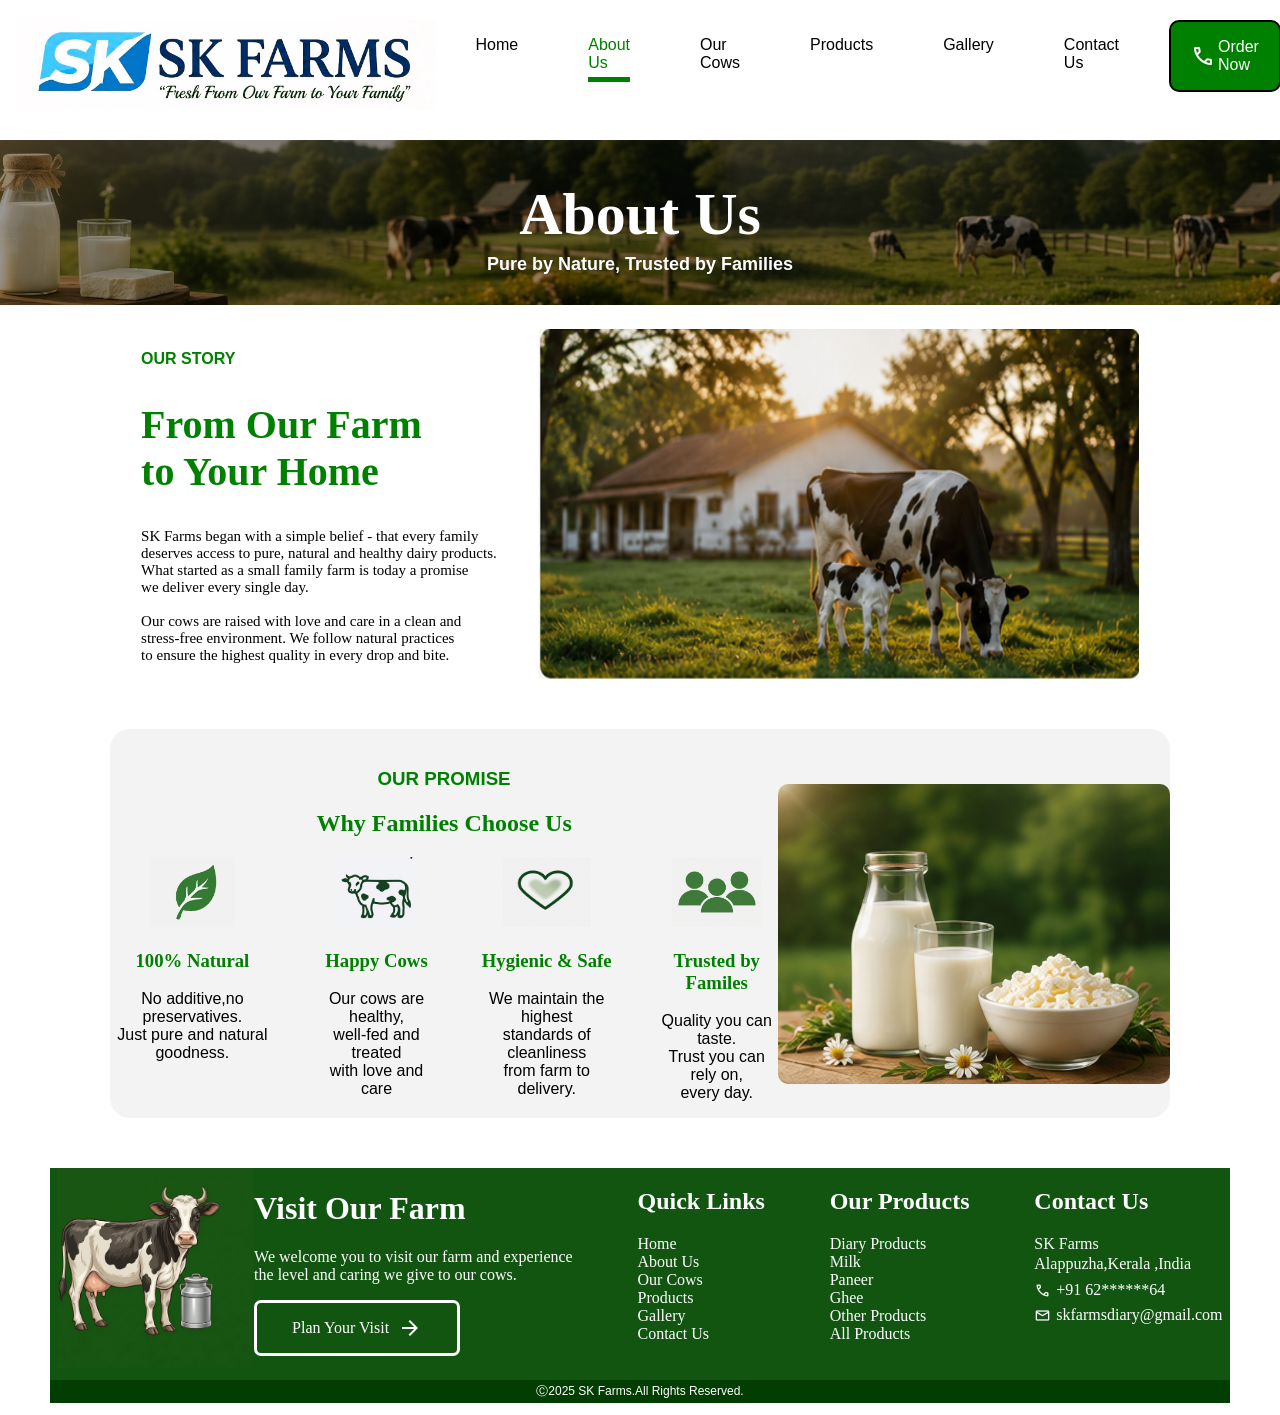
<file: about.html>
<!DOCTYPE html>
<html lang="en">
<head>
    <meta charset="UTF-8">
    <meta name="viewport" content="width=device-width, initial-scale=1.0">
    <title>SK FARMS</title>
    <link rel="stylesheet" href="skfarms.css">
    <link rel="stylesheet" href="https://fonts.googleapis.com/css2?family=Material+Symbols+Outlined" />
</head>
<body>
    <header>
        <div class="main-header">
            
            <img src="./images/logoheading.jpeg" alt="" height="90px">
                

            <div class="inner-navs" id="nav-links">

                <nav>
                    <ul class="nav-div">
                        <li><a href="./index.html" class="nav-a">Home</a> </li>
                        <li style="width: fit-content; border-bottom: 5px solid green; padding-bottom: 5px; color: green;">About Us</li>
                        <li><a href="./cows.html" class="nav-a"> Our Cows</a></li>
                        <li><a href="./products.html" class="nav-a">Products</a> </li>
                        <li><a href="./gallery.html" class="nav-a"> Gallery</a></li>
                        <li><a href="./contact.html" class="nav-a">Contact Us</a> </li>
                    </ul>
                </nav>
                

                <div>
                    <a class="contact-butn" href="./contact.html"> <span class="material-symbols-outlined">call</span> <p>Order Now</p></a>
                </div>

            </div>

            <button class="menu-btn" onclick="toggleMenu()">☰</button>
        </div>
    </header>

    <section>
        <div class="prod-back-img">       
                <h1 style="text-align: center; color: white; font-size: 60px;padding-top: 40px;margin-bottom :5px;">About Us</h1>
                <h4 style="text-align: center; color: white; font-size: 18px; padding-bottom: 30px; margin-top: 5px; font-family: Arial, Helvetica, sans-serif;">Pure by Nature, Trusted by Families</h4>
        </div>
    </section>



    <section>
        <div class="story-div">
            <div class="inner-story">
                <h4 style="color: green;font-family: Arial, Helvetica, sans-serif;">OUR STORY</h4>
                <h1 style="color: green; font-size: 40px;">From Our Farm <br> to Your Home</h1>
                <p style="font-size: 15px;">SK Farms began with a simple belief - that every family <br>
                    deserves access to pure, natural and healthy dairy products. <br>
                    What started as a small family farm is today a promise <br>
                    we deliver every single day. <br><br>
                    Our cows are raised with love and care in a clean and <br>
                    stress-free environment. We follow natural practices <br>
                    to ensure the highest quality in every drop and bite.
                </p>
            </div>

            <img src="./images/cow-aboutpage.png" width="600px" alt="">
        </div>
    </section>

    <section>
        <div class="promise-div">
            <div>
                <div style="text-align: center;">
                    <h3 style="color: green;font-family: Arial, Helvetica, sans-serif;">OUR PROMISE</h3>
                    <h1 style="color: green;">Why Families Choose Us</h1>
                </div>

                <div class="why-choose-div">
                    <div class="item-promise">
                        <img src="./images/icona.png" height="70px" alt="">
                        <h3 class="h-css">100% Natural</h3>
                        <p class="p-css">No additive,no preservatives. <br> Just pure and natural <br> goodness.</p>
                    </div>

                    <div class="item-promise">
                        <img src="./images/cowicon-prod.png" alt="" height="70px">
                        <h3 class="h-css">Happy Cows</h3>
                        <p class="p-css">Our cows are healthy, <br> well-fed and treated <br> with love and care</p>
                    </div>

                    <div class="item-promise">
                        <img src="./images/heart.png" alt="" height="70px">
                        <h3 class="h-css">Hygienic & Safe</h3>
                        <p class="p-css">We maintain the highest <br> standards of cleanliness <br> from farm to delivery.</p>
                    </div>

                    <div class="item-promise">
                        <img src="./images/iconc.png" alt="" height="70px">
                        <h3 class="h-css">Trusted by Familes</h3>
                        <p class="p-css">Quality you can taste. <br> Trust you can rely on, <br> every day.</p>
                    </div>
                </div>
            </div>

            <img class="milkimg-div" src="./images/about-last.png" height="300px" alt="" style="border-radius: 10px;">
        </div>
    </section>


    <footer style="margin-top: 30px;">
        <div class="footer-flex">
        
            <div class="first-foot">
                <img class="footer-img" src="./images/footercow.png" height="200px" alt="">

                <div>
                    <h1 style="color: white;">Visit Our Farm</h1>
                    <p style="color: white;">We welcome you to visit our farm and experience <br> the level and caring we give to our cows.</p>
                    <a href="./contact.html" style="justify-content: center; color: white; text-decoration: none; display: flex;align-items: center; gap: 9px; border: 3px solid white; width: 200px; border-radius: 7px;">
                        <p>Plan Your Visit </p> <span class="material-symbols-outlined">arrow_forward</span> 
                    </a>
                </div>
            </div>

            <!-- second coloumn -->

            <div style="color: white;">
                <h2>Quick Links</h2>
                <a href="./index.html" class="footer-links">Home</a> <br>
                <a href="./about.html" class="footer-links">About Us</a> <br>
                <a href="./cows.html" class="footer-links">Our Cows</a> <br>
                <a href="./products.html" class="footer-links">Products</a> <br>
                <a href="./gallery.html" class="footer-links">Gallery</a> <br>
                <a href="./contact.html" class="footer-links">Contact Us</a> <br>
            </div>

            <!-- third coloumn -->

            <div style="color: white;">
                <h2>Our Products</h2>
                <a href="" class="footer-links">Diary Products</a> <br>
                <a href="" class="footer-links">Milk</a> <br>
                <a href="" class="footer-links">Paneer</a> <br>
                <a href="" class="footer-links">Ghee</a> <br>
                <a href="" class="footer-links">Other Products</a> <br>
                <a href="" class="footer-links">All Products</a>
            </div>


            <!-- fourth coloumn -->

            <div style="color: white;">
                <h2>Contact Us</h2>
                <p style="margin: 2px 0;">SK Farms </p>
                <p style="margin: 2px 0;"> Alappuzha,Kerala ,India </p>
                <div style="display: flex;gap: 5px; align-items: center;margin-top: -10px;"> <span class="material-symbols-outlined" style="font-size: 17px;">call</span> <p>+91 62******64</p></div>
                <div style="display: flex; gap: 5px; align-items: center;margin-top: -25px;"> <span class="material-symbols-outlined" style="font-size: 17px;">mail</span> <p>skfarmsdiary@gmail.com</p></div>
            </div>

        </div>

        <div style="text-align: center;background-color: rgb(2, 62, 2);">
            <p style="color: white;font-family: Arial, Helvetica, sans-serif;font-size: 12px;padding-top: 3px;padding-bottom: 3px;">Ⓒ2025 SK Farms.All Rights Reserved.</p>
        </div>
    </footer>
    

    <script>
        const toggleMenu = () => {
            let nav  = document.getElementById('nav-links');
            nav.classList.toggle('active');
        } 
    </script>

</body>
</html>
</file>
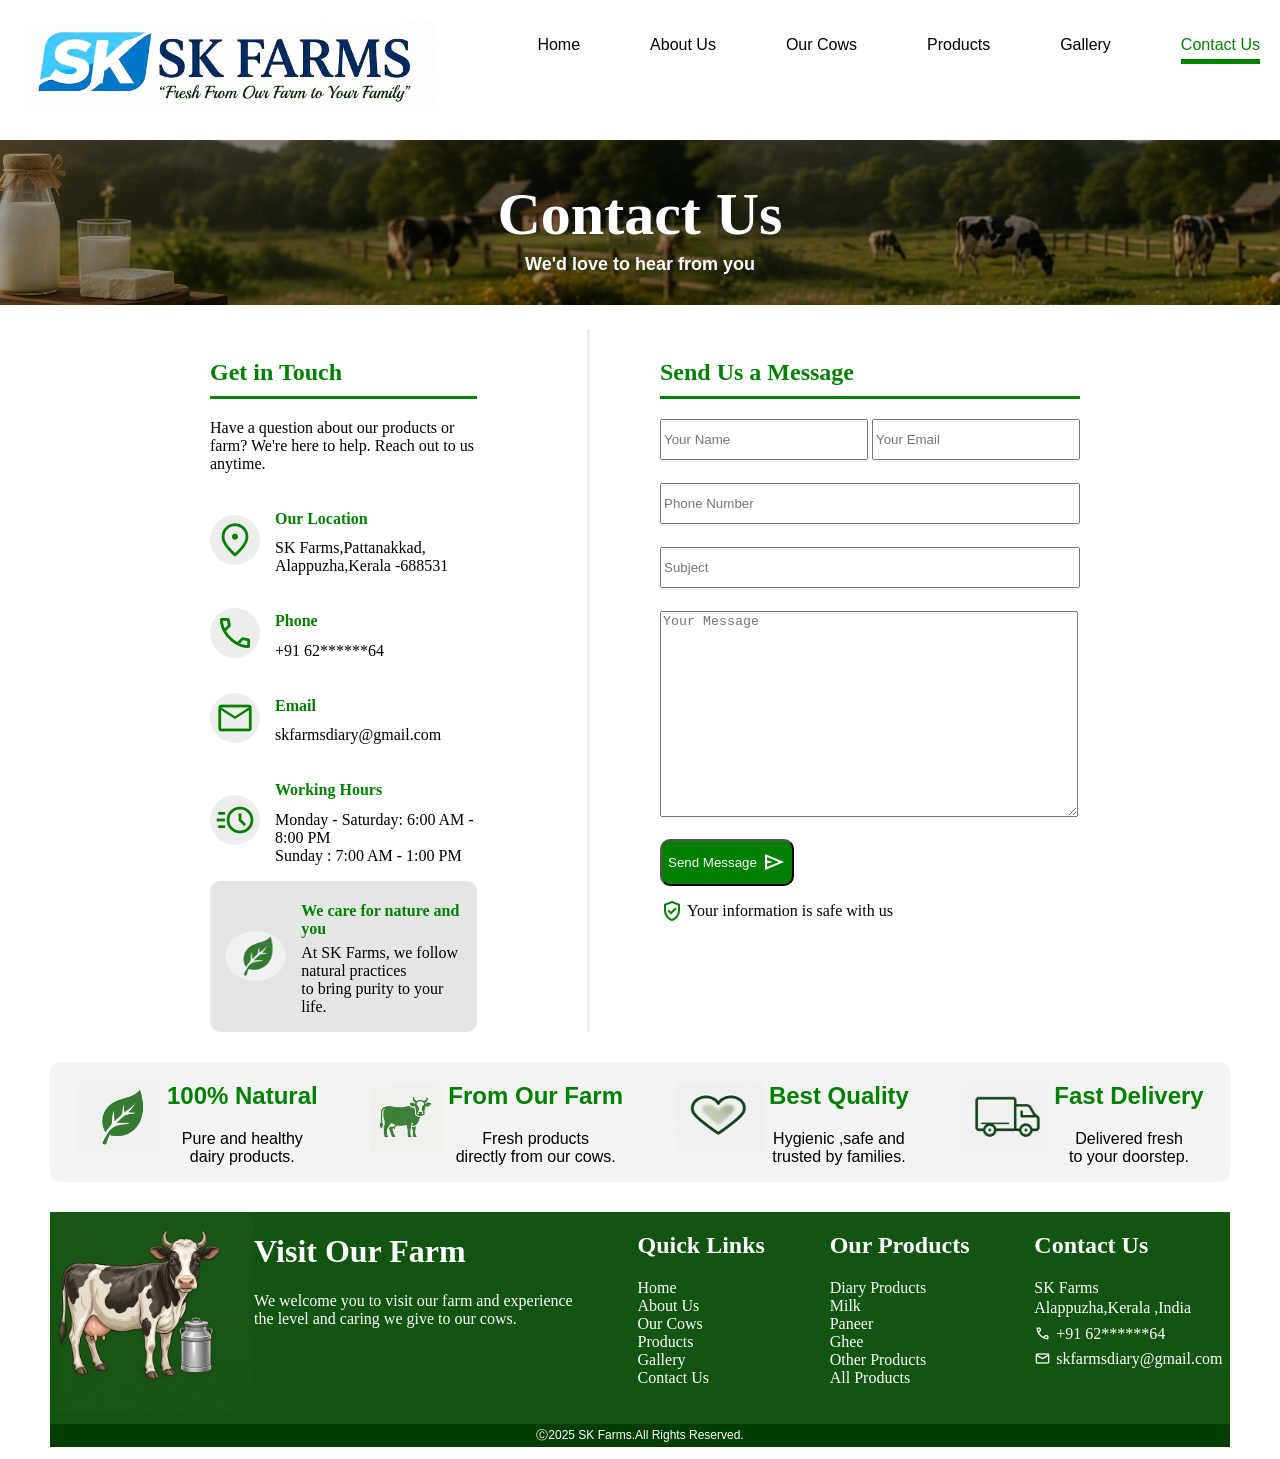
<file: contact.html>
<!DOCTYPE html>
<html lang="en">
<head>
    <meta charset="UTF-8">
    <meta name="viewport" content="width=device-width, initial-scale=1.0">
    <title>SK FARMS</title>
    <link rel="stylesheet" href="skfarms.css">
    <link rel="stylesheet" href="https://fonts.googleapis.com/css2?family=Material+Symbols+Outlined" />
</head>
<body>
    <div class="main-header">
            
            <img src="./images/logoheading.jpeg" alt="" height="90px">
                

            <div class="inner-navs" id="nav-links">

                <nav>
                    <ul class="nav-div">
                        <li><a href="./index.html" class="nav-a">Home</a></li>
                        <li><a href="./about.html" class="nav-a">About Us</a> </li>
                        <li><a href="./cows.html" class="nav-a"> Our Cows</a></li>
                        <li><a href="./products.html" class="nav-a">Products</a> </li>
                        <li><a href="./gallery.html" class="nav-a">Gallery</a></li>
                        <li style="width: fit-content; border-bottom: 5px solid green; padding-bottom: 5px; color: green;">Contact Us</li>
                    </ul>
                </nav>
                

                <!-- <div>
                    <a class="contact-butn" href="./contact.html"> <span class="material-symbols-outlined">call</span> <p>Order Now</p></a>
                </div> -->

            </div>

            <button class="menu-btn" onclick="toggleMenu()">☰</button>
        </div>
    </header>

    <section>
        <div class="prod-back-img">       
                <h1 style="text-align: center; color: white; font-size: 60px;padding-top: 40px;margin-bottom :5px;">Contact Us</h1>
                <h4 style="text-align: center; color: white; font-size: 18px; padding-bottom: 30px; margin-top: 5px; font-family: Arial, Helvetica, sans-serif;">We'd love to hear from you</h4>
        </div>
    </section>


    <section>
        <div class="contact-first">
            <div class="inner-contact">
                <h1 style="color: green;border-bottom: 3px solid green;padding: 10px 0;">Get in Touch</h1>
                <p>Have a question about our products or farm?  We're here to help. Reach out to us anytime.</p>
                <div class="info-contacts">
                    <span class="material-symbols-outlined" style="font-size: 40px;color: green;background-color: rgb(239, 236, 236);border-radius: 100%;padding: 5px;">location_on</span>
                    <div>
                        <h4 style="color: green;">Our Location</h4>
                        <p style="margin-top: -10px;">SK Farms,Pattanakkad,<br> Alappuzha,Kerala -688531</p>
                    </div>
                </div>

                <div class="info-contacts">
                    <span class="material-symbols-outlined" style="font-size: 40px;color: green;background-color: rgb(239, 236, 236);border-radius: 100%;padding: 5px;">call</span>
                    <div>
                        <h4 style="color: green;">Phone</h4>
                        <p style="margin-top: -10px;">+91 62******64</p>
                    </div>
                </div>

                <div class="info-contacts">
                    <span class="material-symbols-outlined" style="font-size: 40px;color: green;background-color: rgb(239, 236, 236);border-radius: 100%;padding: 5px;">Mail</span>
                    <div>
                        <h4 style="color: green;">Email</h4>
                        <p style="margin-top: -10px;">skfarmsdiary@gmail.com</p>
                    </div>
                </div>

                <div class="info-contacts">
                    <span class="material-symbols-outlined" style="font-size: 40px;color: green;background-color: rgb(239, 236, 236);border-radius: 100%;padding: 5px;">acute</span>
                    <div>
                        <h4 style="color: green;">Working Hours</h4>
                        <p style="margin-top: -10px;">Monday - Saturday: 6:00 AM - 8:00 PM <br> Sunday : 7:00 AM - 1:00 PM</p>
                    </div>
                </div>

                <div class="info-contacts care-div">
                    <img src="./images/icona.png" height="50px" alt="" style="border-radius: 100%;">
                    <div>
                        <h4 style="color: green;">We care for nature and you</h4>
                        <p style="margin-top: -15px;">At SK Farms, we follow natural practices <br> to bring purity to your life. </p>
                    </div>
                </div>
            </div>

            <div class="send-msg-div">
                <h1 style="color: green;border-bottom: 3px solid green;padding: 10px 0;">Send Us a Message</h1>
                <div>
                    <div class="form-media">
                        <input type="text" placeholder="Your Name" class="contact-form-1">
                        <input type="email" placeholder="Your Email" class="contact-form-1"> 
                    </div> 
                    <br>            
                    <input type="text" placeholder="Phone Number" class="contact-form-2"> <br> <br>
                    <input type="text" placeholder="Subject" class="contact-form-2"> <br> <br>
                    <textarea name="" id="" placeholder="Your Message" class="contact-form-3"></textarea> <br> <br>
                    <button style="display: flex;align-items: center;gap: 5px;background-color: green;color: white;border-radius: 10px;"><p>Send Message</p> <span class="material-symbols-outlined">send</span></button>
                </div>
                <div style="display: flex; align-items: center;gap: 3px;"> <span class="material-symbols-outlined" style="color: green;">verified_user</span> <p>Your information is safe with us</p></div>
            </div>
        </div>
    </section>

    <section>
        <div class="prod-last-sec-div">
            <div class="prod-inner-last-sec-div">
                <img src="./images/icona.png" height="70px" style="margin-top: 20px;" alt="">
                <div class="cont-qual-div">
                    <h2 style="color: green;font-family: Arial, Helvetica, sans-serif;">100% Natural</h2>
                    <p style="font-family: Arial, Helvetica, sans-serif;">Pure and healthy <br> dairy products.</p>
                </div>
            </div>

            <div class="prod-inner-last-sec-div">
                <img src="./images/cowicon.png" height="70px" style="margin-top: 20px;" alt="">
                <div>
                    <h2 style="color: green;font-family: Arial, Helvetica, sans-serif;">From Our Farm</h2>
                    <p style="font-family: Arial, Helvetica, sans-serif;">Fresh products   <br> directly from our cows. </p>
                </div>
            </div>

            <div class="prod-inner-last-sec-div">
                <img src="./images/heart.png" height="70px" style="margin-top: 20px;" alt="">
                <div>
                    <h2 style="color: green;font-family: Arial, Helvetica, sans-serif;">Best Quality</h2>
                    <p style="font-family: Arial, Helvetica, sans-serif;">Hygienic ,safe and <br> trusted by families.</p>
                </div>
            </div>

            <div class="prod-inner-last-sec-div">
                <img src="./images/fastdelivery.png" height="70px" style="margin-top: 20px;" alt="">
                <div>
                    <h2 style="color: green;font-family: Arial, Helvetica, sans-serif;">Fast Delivery</h2>
                    <p style="font-family: Arial, Helvetica, sans-serif;">Delivered fresh <br> to your doorstep. </p>
                </div>
            </div>
        </div>
    </section>


    <footer style="margin-top: 30px;">
        <div class="footer-flex">
        
            <div class="first-foot">
                <img class="footer-img" src="./images/footercow.png" height="200px" alt="">

                <div>
                    <h1 style="color: white;">Visit Our Farm</h1>
                    <p style="color: white;">We welcome you to visit our farm and experience <br> the level and caring we give to our cows.</p>
                </div>
            </div>

            <!-- second coloumn -->

            <div style="color: white;">
                <h2>Quick Links</h2>
                <a href="./index.html" class="footer-links">Home</a> <br>
                <a href="./about.html" class="footer-links">About Us</a> <br>
                <a href="./cows.html" class="footer-links">Our Cows</a> <br>
                <a href="./products.html" class="footer-links">Products</a> <br>
                <a href="./gallery.html" class="footer-links">Gallery</a> <br>
                <a href="./contact.html" class="footer-links">Contact Us</a> <br>
            </div>

            <!-- third coloumn -->

            <div style="color: white;">
                <h2>Our Products</h2>
                <a href="" class="footer-links">Diary Products</a> <br>
                <a href="" class="footer-links">Milk</a> <br>
                <a href="" class="footer-links">Paneer</a> <br>
                <a href="" class="footer-links">Ghee</a> <br>
                <a href="" class="footer-links">Other Products</a> <br>
                <a href="" class="footer-links">All Products</a>
            </div>


            <!-- fourth coloumn -->

            <div style="color: white;">
                <h2>Contact Us</h2>
                <p style="margin: 2px 0;">SK Farms </p>
                <p style="margin: 2px 0;"> Alappuzha,Kerala ,India </p>
                <div style="display: flex;gap: 5px; align-items: center;margin-top: -10px;"> <span class="material-symbols-outlined" style="font-size: 17px;">call</span> <p>+91 62******64</p></div>
                <div style="display: flex; gap: 5px; align-items: center;margin-top: -25px;"> <span class="material-symbols-outlined" style="font-size: 17px;">mail</span> <p>skfarmsdiary@gmail.com</p></div>
            </div>

        </div>

        <div style="text-align: center;background-color: rgb(2, 62, 2);">
            <p style="color: white;font-family: Arial, Helvetica, sans-serif;font-size: 12px;padding-top: 3px;padding-bottom: 3px;">Ⓒ2025 SK Farms.All Rights Reserved.</p>
        </div>
    </footer>


    <script>
        const toggleMenu = () => {
            let nav  = document.getElementById('nav-links');
            nav.classList.toggle('active');
        } 
    </script>

</body>
</html>
</file>
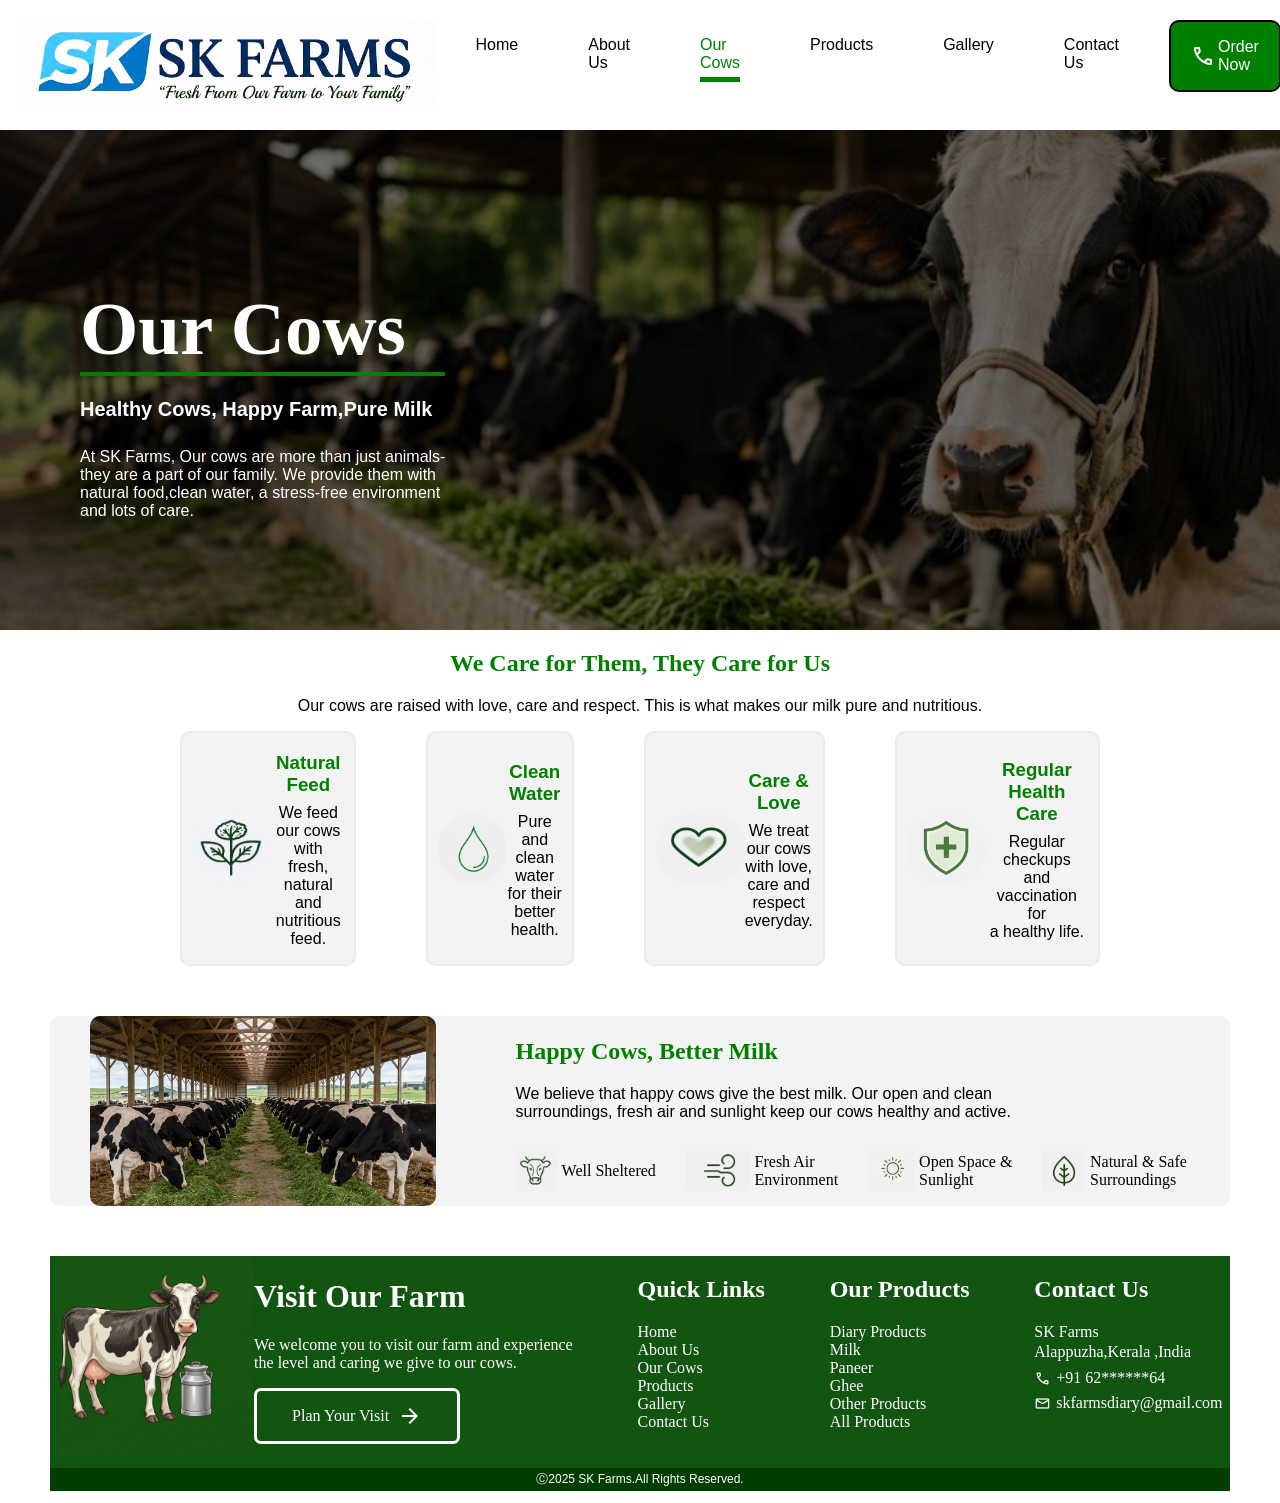
<file: cows.html>
<!DOCTYPE html>
<html lang="en">
<head>
    <meta charset="UTF-8">
    <meta name="viewport" content="width=device-width, initial-scale=1.0">
    <title>SK FARMS</title>
    <link rel="stylesheet" href="skfarms.css">
    <link rel="stylesheet" href="https://fonts.googleapis.com/css2?family=Material+Symbols+Outlined" />
</head>
<body>
    <header>
        <div class="main-header">
            
            <img src="./images/logoheading.jpeg" alt="" height="90px">
                

            <div class="inner-navs" id="nav-links">

                <nav>
                    <ul class="nav-div">
                        <li><a href="./index.html" class="nav-a">Home</a></li>
                        <li><a href="./about.html" class="nav-a">About Us</a> </li>
                        <li style="width: fit-content; border-bottom: 5px solid green; padding-bottom: 5px; color: green;">Our Cows</li>
                        <li><a href="./products.html" class="nav-a">Products</a> </li>
                        <li><a href="./gallery.html" class="nav-a"> Gallery</a></li>
                        <li><a href="./contact.html" class="nav-a">Contact Us</a> </li>
                    </ul>
                </nav>
                

                <div>
                    <a class="contact-butn" href="./contact.html"> <span class="material-symbols-outlined">call</span> <p>Order Now</p></a>
                </div>

            </div>

            <button class="menu-btn" onclick="toggleMenu()">☰</button>
        </div>
    </header>

    <section>
        <div class="cows-back-img">
            <div class="cow-back-content">       
                <h1>Our Cows </h1>
                <h4 style="color: white;font-family: Arial, Helvetica, sans-serif;font-size:20px ;margin-top: -40px;">Healthy Cows, Happy Farm,Pure Milk</h4>
                <p  style="color: white; font-family: Arial, Helvetica, sans-serif;">At SK Farms, Our cows are more than just animals- <br> they are a part of our family. We provide them with <br> natural food,clean water, a stress-free environment <br> and lots of care.</p>
            </div>
        </div>
    </section>

    <section>
        <div style="text-align: center;">
            <h1 style="color: green;">We Care for Them, They Care for Us</h1>
            <p style="font-family: Arial, Helvetica, sans-serif;">Our cows are raised with love, care and respect. This is what makes our milk pure and nutritious.</p>
            <div class="care-points">
                <div class="inner-care-points">
                    <img src="./images/flowericon-div.png" height="70px" alt="" style="border-radius: 100px;">
                    <div>
                        <h3 class="h-care">Natural Feed</h3>
                        <p class="p-care">We feed our cows <br> with fresh, natural <br> and nutritious feed.</p>
                    </div>
                </div>

                <div class="inner-care-points">
                    <img src="./images/cleanwater.png" height="70px" alt="" style="border-radius: 100px;">
                    <div>
                        <h3 class="h-care">Clean Water</h3>
                        <p class="p-care">Pure and clean<br> water for their<br> better health.</p>
                    </div>
                </div>

                <div class="inner-care-points">
                    <img src="./images/heart.png" height="70px" alt="" style="border-radius: 100px;">
                    <div>
                        <h3 class="h-care">Care & Love</h3>
                        <p class="p-care">We treat our cows<br> with love, care  and<br> respect everyday.</p>
                    </div>
                </div>

                <div class="inner-care-points">
                    <img src="./images/safety.png" height="70px" alt="" style="border-radius: 100px;">
                    <div>
                        <h3 class="h-care">Regular Health Care</h3>
                        <p class="p-care">Regular checkups<br> and vaccination for  <br> a healthy life.</p>
                    </div>
                </div>
            </div>
        </div>
    </section>

    <section>
        <div class="last-sec">

            <img src="./images/cowimg4ourcows.png" height="190px" style="border-radius: 10px;" alt="">

            <div class="inner-last-sec">
                <h1 style="color: green;">Happy Cows, Better Milk</h1>
                <p style="font-family: Arial, Helvetica, sans-serif;">We believe that happy cows give the best milk. Our open and clean <br> surroundings, fresh air and sunlight keep our cows healthy and active.</p>
                <div class="inner-inner-last-sec">
                    <div class="inner-tips-div">
                        <img src="./images/cowhead4ourcows.png" height="40px" alt="">
                        <p>Well Sheltered</p>
                    </div>
                    <div class="inner-tips-div">
                        <img src="./images/freshair4ourcows.png" height="40px" alt="">
                        <p> Fresh Air <br>Environment </p>
                    </div>
                    <div class="inner-tips-div">
                        <img src="./images/sunlight4ourcows.png" height="40px" alt="">
                        <p>Open Space & <br> Sunlight</p>
                    </div>
                    <div class="inner-tips-div">
                        <img src="./images/natural4ourcows.png" height="40px" alt="">
                        <p>Natural & Safe <br>Surroundings</p>
                    </div>
                </div>
            </div>
        </div>
    </section>


    <footer style="margin-top: 30px;">
        <div class="footer-flex">
        
            <div class="first-foot">
                <img class="footer-img" src="./images/footercow.png" height="200px" alt="">

                <div>
                    <h1 style="color: white;">Visit Our Farm</h1>
                    <p style="color: white;">We welcome you to visit our farm and experience <br> the level and caring we give to our cows.</p>
                    <a href="./contact.html" style="justify-content: center; color: white; text-decoration: none; display: flex;align-items: center; gap: 9px; border: 3px solid white; width: 200px; border-radius: 7px;">
                        <p>Plan Your Visit </p> <span class="material-symbols-outlined">arrow_forward</span> 
                    </a>
                </div>
            </div>

            <!-- second coloumn -->

            <div style="color: white;">
                <h2>Quick Links</h2>
                <a href="./index.html" class="footer-links">Home</a> <br>
                <a href="./about.html" class="footer-links">About Us</a> <br>
                <a href="./cows.html" class="footer-links">Our Cows</a> <br>
                <a href="./products.html" class="footer-links">Products</a> <br>
                <a href="./gallery.html" class="footer-links">Gallery</a> <br>
                <a href="./contact.html" class="footer-links">Contact Us</a> <br>
            </div>

            <!-- third coloumn -->

            <div style="color: white;">
                <h2>Our Products</h2>
                <a href="" class="footer-links">Diary Products</a> <br>
                <a href="" class="footer-links">Milk</a> <br>
                <a href="" class="footer-links">Paneer</a> <br>
                <a href="" class="footer-links">Ghee</a> <br>
                <a href="" class="footer-links">Other Products</a> <br>
                <a href="" class="footer-links">All Products</a>
            </div>


            <!-- fourth coloumn -->

            <div style="color: white;">
                <h2>Contact Us</h2>
                <p style="margin: 2px 0;">SK Farms </p>
                <p style="margin: 2px 0;"> Alappuzha,Kerala ,India </p>
                <div style="display: flex;gap: 5px; align-items: center;margin-top: -10px;"> <span class="material-symbols-outlined" style="font-size: 17px;">call</span> <p>+91 62******64</p></div>
                <div style="display: flex; gap: 5px; align-items: center;margin-top: -25px;"> <span class="material-symbols-outlined" style="font-size: 17px;">mail</span> <p>skfarmsdiary@gmail.com</p></div>
            </div>

        </div>

        <div style="text-align: center;background-color: rgb(2, 62, 2);">
            <p style="color: white;font-family: Arial, Helvetica, sans-serif;font-size: 12px;padding-top: 3px;padding-bottom: 3px;">Ⓒ2025 SK Farms.All Rights Reserved.</p>
        </div>
    </footer>


    <script>
        const toggleMenu = () => {
            let nav  = document.getElementById('nav-links');
            nav.classList.toggle('active');
        } 
    </script>

</body>
</html>
</file>
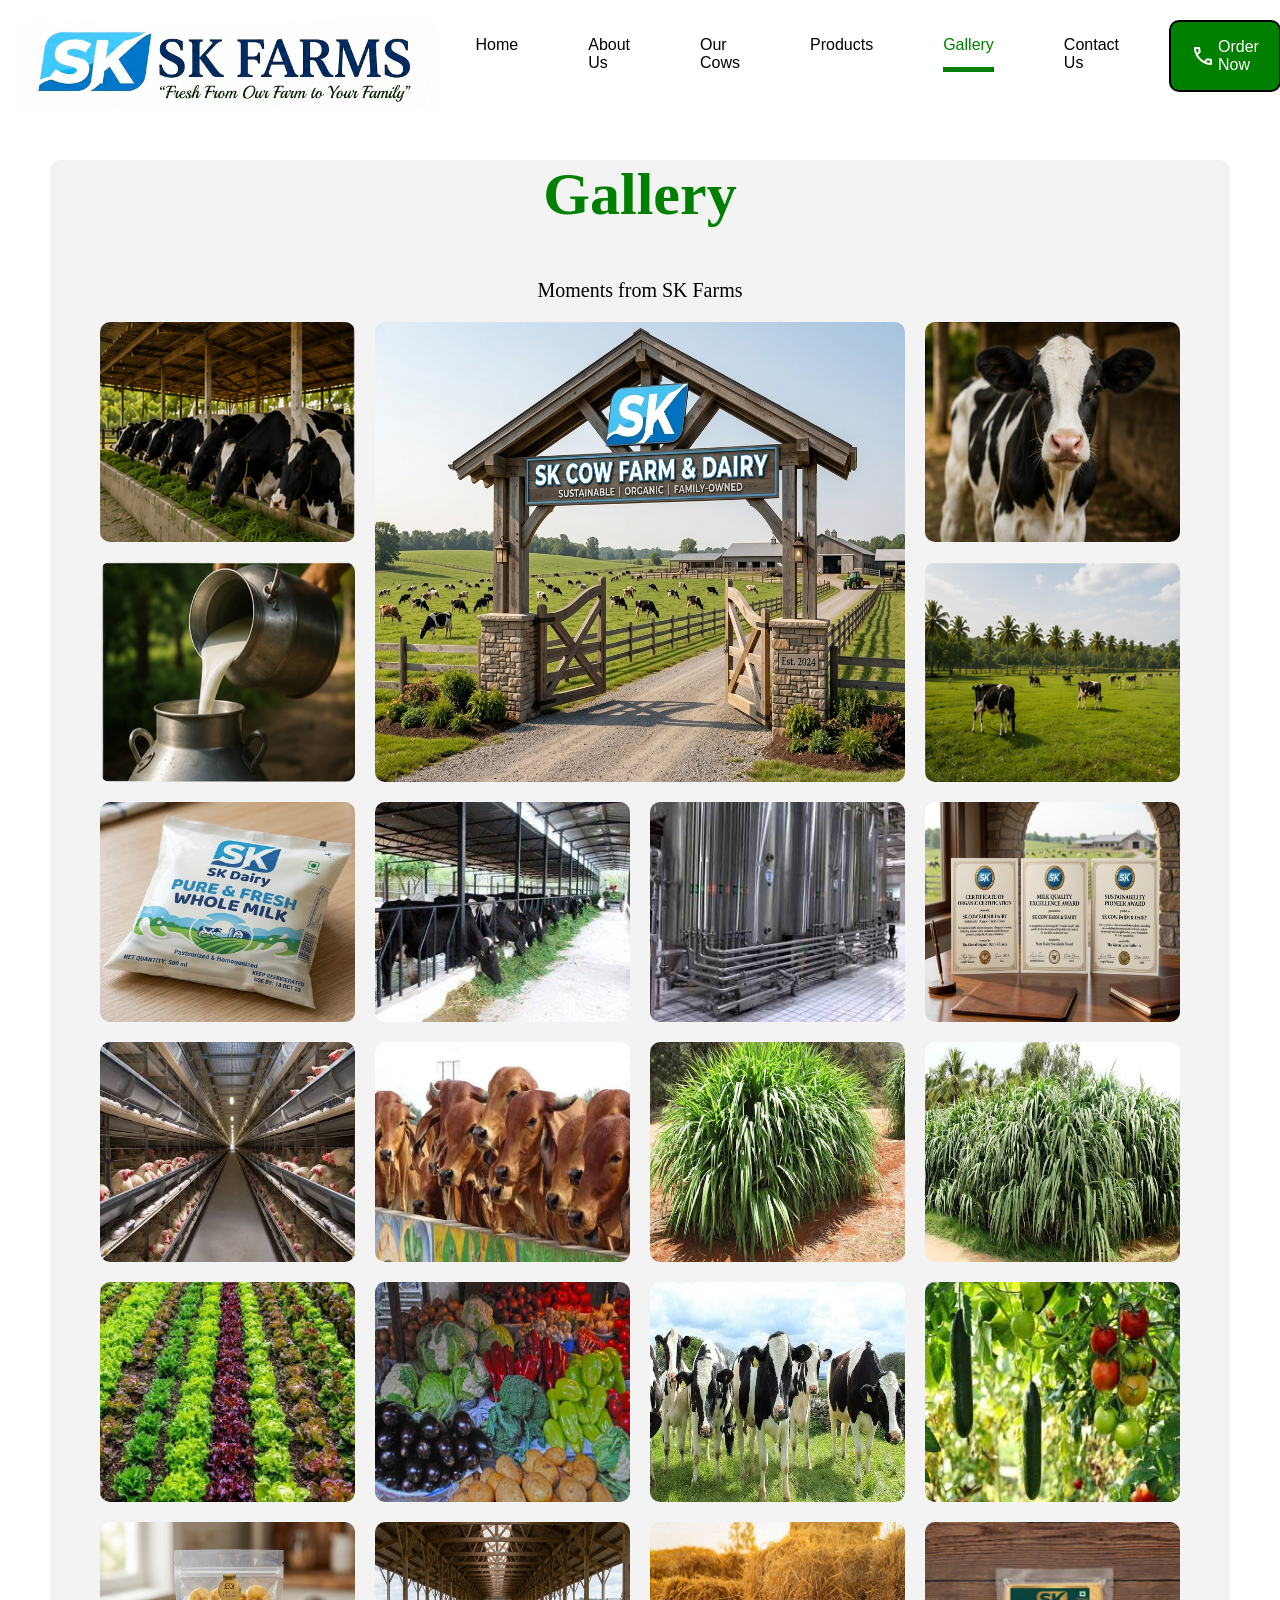
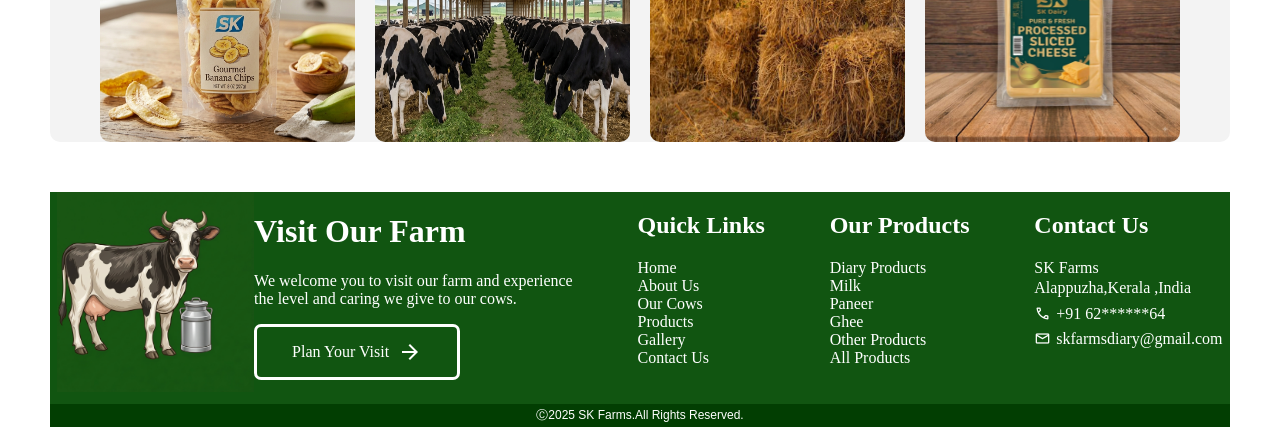
<file: gallery.html>
<!DOCTYPE html>
<html lang="en">
<head>
    <meta charset="UTF-8">
    <meta name="viewport" content="width=device-width, initial-scale=1.0">
    <title>SK FARMS</title>
    <link rel="stylesheet" href="skfarms.css">
    <link rel="stylesheet" href="https://fonts.googleapis.com/css2?family=Material+Symbols+Outlined" />
</head>
<body>
    <header>
        <div class="main-header">
            
            <img src="./images/logoheading.jpeg" alt="" height="90px">
                

            <div class="inner-navs" id="nav-links">

                <nav>
                    <ul class="nav-div">
                        <li><a href="./index.html" class="nav-a">Home</a></li>
                        <li><a href="./about.html" class="nav-a">About Us</a> </li>
                        <li><a href="./cows.html" class="nav-a"> Our Cows</a></li>
                        <li><a href="./products.html" class="nav-a">Products</a> </li>
                        <li style="width: fit-content; border-bottom: 5px solid green; padding-bottom: 5px; color: green;">Gallery</li>
                        <li><a href="./contact.html" class="nav-a">Contact Us</a> </li>
                    </ul>
                </nav>
                

                <div>
                    <a class="contact-butn" href="./contact.html"> <span class="material-symbols-outlined">call</span> <p>Order Now</p></a>
                </div>

            </div>

            <button class="menu-btn" onclick="toggleMenu()">☰</button>
        </div>
    </header>

    <section>
        <div class="container">
            <h1 class="gallery-heading">Gallery</h1>
            <p class="gallery-subheading">Moments from SK Farms</p>
            <div class="gallery-images">
                <img src="./images/gallery1.png" alt="" class="gal-img">
                <img src="./images/gallerymain.png" alt="" class="gal-img gal-main">
                <img src="./images/gallery2.png" alt="" class="gal-img">
                <img src="./images/gallery3.png" alt="" class="gal-img">
                <img src="./images/gallery4.png" alt="" class="gal-img">
                <img src="./images/milk.jpeg" alt="" class="gal-img">
                <img src="./images/gallery6.jpg" alt="" class="gal-img">
                <img src="./images/gallery7.jpg" alt="" class="gal-img">
                <img src="./images/gallery8.jpg" alt="" class="gal-img">
                <img src="./images/gallery9.jpg" alt="" class="gal-img">
                <img src="./images/gallery10.jpg" alt="" class="gal-img">
                <img src="./images/gallery11.jpg" alt="" class="gal-img">
                <img src="./images/gallery12.jpg" alt="" class="gal-img">
                <img src="./images/gallery13.jpg" alt="" class="gal-img">
                <img src="./images/gallery14.jpg" alt="" class="gal-img">
                <img src="./images/gallery5.jpg" alt="" class="gal-img">
                <img src="./images/gallery15.jpg" alt="" class="gal-img">
                <img src="./images/bananchips.png" alt="" class="gal-img">
                <img src="./images/cowimg4ourcows.png" alt="" class="gal-img">
                <img src="./images/fodder.jpg" alt="" class="gal-img">
                <img src="./images/cheese.jpeg" alt="" class="gal-img">
            </div>
        </div>
    </section>

    <footer style="margin-top: 30px;">
        <div class="footer-flex">
        
            <div class="first-foot">
                <img class="footer-img" src="./images/footercow.png" height="200px" alt="">

                <div>
                    <h1 style="color: white;">Visit Our Farm</h1>
                    <p style="color: white;">We welcome you to visit our farm and experience <br> the level and caring we give to our cows.</p>
                    <a href="./contact.html" style="justify-content: center; color: white; text-decoration: none; display: flex;align-items: center; gap: 9px; border: 3px solid white; width: 200px; border-radius: 7px;">
                        <p>Plan Your Visit </p> <span class="material-symbols-outlined">arrow_forward</span> 
                    </a>
                </div>
            </div>

            <!-- second coloumn -->

            <div style="color: white;">
                <h2>Quick Links</h2>
                <a href="./index.html" class="footer-links">Home</a> <br>
                <a href="./about.html" class="footer-links">About Us</a> <br>
                <a href="./cows.html" class="footer-links">Our Cows</a> <br>
                <a href="./products.html" class="footer-links">Products</a> <br>
                <a href="./gallery.html" class="footer-links">Gallery</a> <br>
                <a href="./contact.html" class="footer-links">Contact Us</a> <br>
            </div>

            <!-- third coloumn -->

            <div style="color: white;">
                <h2>Our Products</h2>
                <a href="" class="footer-links">Diary Products</a> <br>
                <a href="" class="footer-links">Milk</a> <br>
                <a href="" class="footer-links">Paneer</a> <br>
                <a href="" class="footer-links">Ghee</a> <br>
                <a href="" class="footer-links">Other Products</a> <br>
                <a href="" class="footer-links">All Products</a>
            </div>


            <!-- fourth coloumn -->

            <div style="color: white;">
                <h2>Contact Us</h2>
                <p style="margin: 2px 0;">SK Farms </p>
                <p style="margin: 2px 0;"> Alappuzha,Kerala ,India </p>
                <div style="display: flex;gap: 5px; align-items: center;margin-top: -10px;"> <span class="material-symbols-outlined" style="font-size: 17px;">call</span> <p>+91 62******64</p></div>
                <div style="display: flex; gap: 5px; align-items: center;margin-top: -25px;"> <span class="material-symbols-outlined" style="font-size: 17px;">mail</span> <p>skfarmsdiary@gmail.com</p></div>
            </div>

        </div>

        <div style="text-align: center;background-color: rgb(2, 62, 2);">
            <p style="color: white;font-family: Arial, Helvetica, sans-serif;font-size: 12px;padding-top: 3px;padding-bottom: 3px;">Ⓒ2025 SK Farms.All Rights Reserved.</p>
        </div>
    </footer>

    <script>
        const toggleMenu = () => {
            let nav  = document.getElementById('nav-links');
            nav.classList.toggle('active');
        } 
    </script>

</body>
</html>
</file>
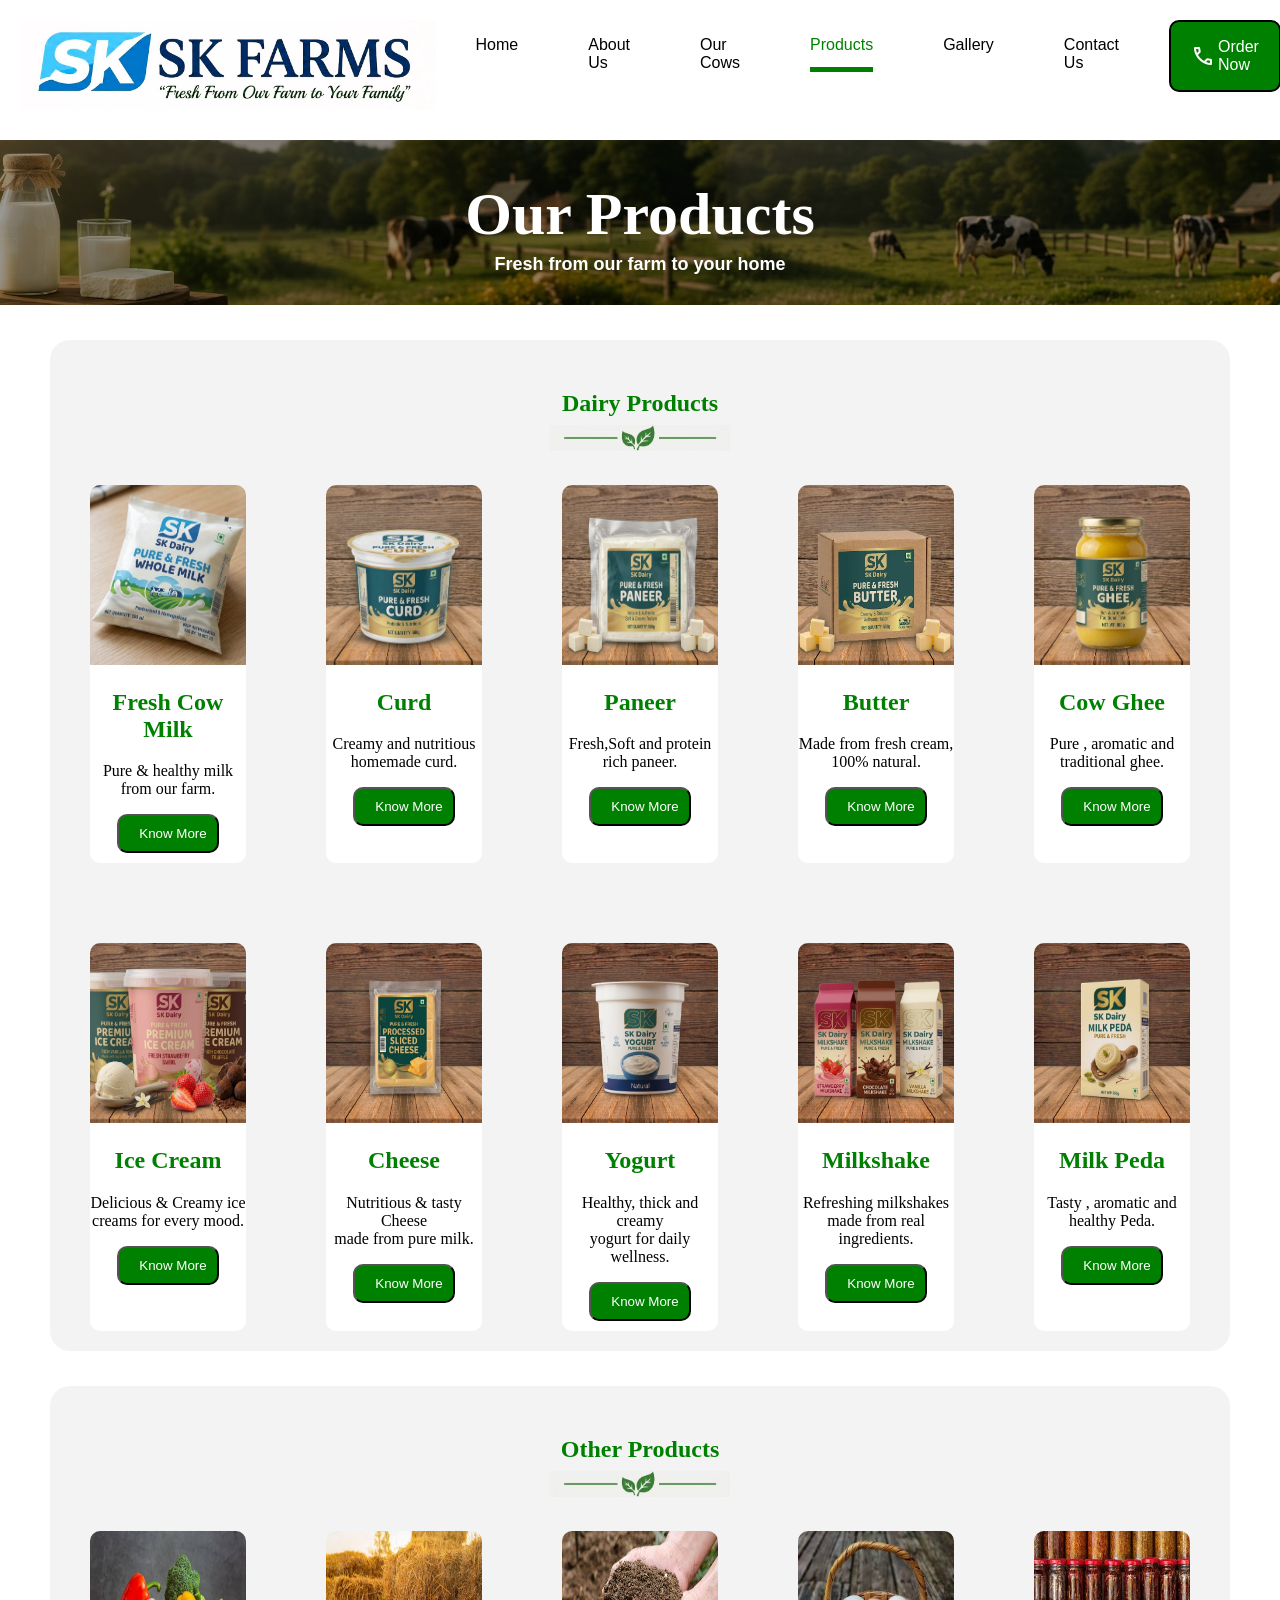
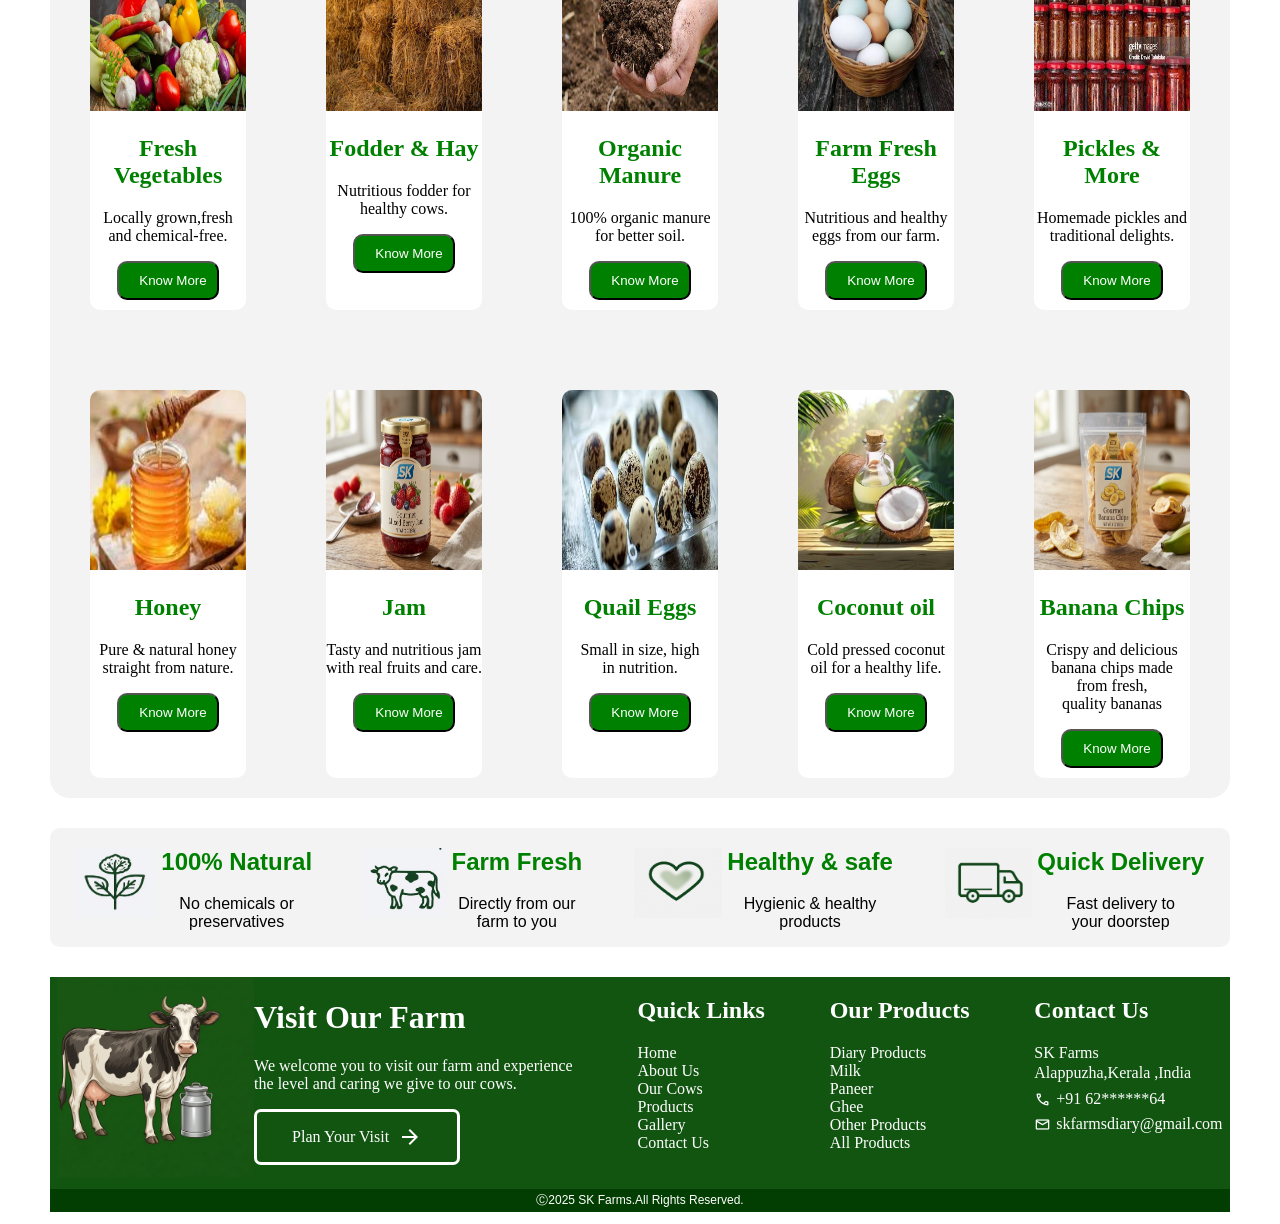
<file: products.html>
<!DOCTYPE html>
<html lang="en">
<head>
    <meta charset="UTF-8">
    <meta name="viewport" content="width=device-width, initial-scale=1.0">
    <title>SK FARMS</title>
    <link rel="stylesheet" href="skfarms.css">
    <link rel="stylesheet" href="https://fonts.googleapis.com/css2?family=Material+Symbols+Outlined" />
</head>
<body>
    <header>
        <div class="main-header">
            
            <img src="./images/logoheading.jpeg" alt="" height="90px">
                

            <div class="inner-navs" id="nav-links">

                <nav>
                    <ul class="nav-div">
                        <li><a href="./index.html" class="nav-a">Home</a></li>
                        <li><a href="./about.html" class="nav-a">About Us</a> </li>
                        <li><a href="./cows.html" class="nav-a"> Our Cows</a></li>
                        <li style="width: fit-content; border-bottom: 5px solid green; padding-bottom: 5px; color: green;">Products</li>
                        <li><a href="./gallery.html" class="nav-a"> Gallery</a></li>
                        <li><a href="./contact.html" class="nav-a">Contact Us</a> </li>
                    </ul>
                </nav>
                

                <div>
                    <a class="contact-butn" href="./contact.html"> <span class="material-symbols-outlined">call</span> <p>Order Now</p></a>
                </div>

            </div>

            <button class="menu-btn" onclick="toggleMenu()">☰</button>
        </div>
    </header>

    <section>
        <div class="prod-back-img">       
                <h1 style="text-align: center; color: white; font-size: 60px;padding-top: 40px;margin-bottom :5px;">Our Products</h1>
                <h4 style="text-align: center; color: white; font-size: 18px; padding-bottom: 30px; margin-top: 5px; font-family: Arial, Helvetica, sans-serif;">Fresh from our farm to your home</h4>
        </div>
    </section>



    <!-- diary products -->

    <section>
        <div class="sec-box">
                <div style="text-align: center;">
                    <h1 style="color: green; "> Dairy Products</h1>
                    <img height="26px" style="margin-top: -20px;" src="./images/nothing.png" alt="">
                </div>

                <!-- products section -->
                <div class="products-prod">
                    <div class="inner-products inner-products-2">
                        <img src="./images/milk.jpeg" height="180px" width="100%" style="border-top-left-radius: 10px;border-top-right-radius: 10px; " alt="">
                        <h2 class="product-name">Fresh Cow Milk</h2>
                        <p class="font-select">Pure & healthy milk <br> from our farm.</p>
                        <button style="text-align: center; color: white; background-color: green;border-radius: 10px;padding-right: 30px;padding: 10px; padding-left: 20px;">Know More</button> 
                    </div>

                    <div class="inner-products inner-products-2">
                        <img src="./images/curd.jpeg" height="180px" width="100%" style="border-top-left-radius: 10px;border-top-right-radius: 10px; " alt="">
                        <h2 class="product-name">Curd</h2>
                        <p class="font-select">Creamy and nutritious <br> homemade curd.</p>
                        <button style="text-align: center; color: white; background-color: green;border-radius: 10px;padding-right: 30px;padding: 10px; padding-left: 20px;">Know More</button> 
                    </div>
                    
                    <div class="inner-products inner-products-2">
                        <img src="./images/paneer.jpeg" height="180px" width="100%" style="border-top-left-radius: 10px;border-top-right-radius: 10px; " alt="">
                        <h2 class="product-name">Paneer</h2>
                        <p class="font-select">Fresh,Soft and protein <br> rich paneer.</p>
                        <button style="text-align: center; color: white; background-color: green;border-radius: 10px;padding-right: 30px;padding: 10px; padding-left: 20px;">Know More</button> 
                    </div>

                    <div class="inner-products inner-products-2">
                        <img src="./images/butter.jpeg" height="180px" width="100%" style="border-top-left-radius: 10px;border-top-right-radius: 10px; " alt="">
                        <h2 class="product-name">Butter</h2>
                        <p class="font-select">Made from fresh cream, <br> 100% natural.</p>
                        <button style="text-align: center; color: white; background-color: green;border-radius: 10px;padding-right: 30px;padding: 10px; padding-left: 20px;">Know More</button> 
                    </div>

                    <div class="inner-products inner-products-2">
                        <img src="./images/ghee.jpeg" height="180px" width="100%" style="border-top-left-radius: 10px;border-top-right-radius: 10px; " alt="">
                        <h2 class="product-name">Cow Ghee</h2>
                        <p class="font-select"> Pure , aromatic and <br> traditional ghee.</p>
                        <button style="text-align: center; color: white; background-color: green;border-radius: 10px;padding-right: 30px;padding: 10px; padding-left: 20px;">Know More</button> 
                    </div>

                    <div class="inner-products inner-products-2">
                        <img src="./images/icecream.jpeg" height="180px" width="100%" style="border-top-left-radius: 10px;border-top-right-radius: 10px; " alt="">
                        <h2 class="product-name">Ice Cream</h2>
                        <p class="font-select">Delicious & Creamy ice <br> creams for every mood.</p>
                        <button style="text-align: center; color: white; background-color: green;border-radius: 10px;padding-right: 30px;padding: 10px; padding-left: 20px;">Know More</button> 
                    </div>

                    <div class="inner-products inner-products-2">
                        <img src="./images/cheese.jpeg" height="180px" width="100%" style="border-top-left-radius: 10px;border-top-right-radius: 10px; " alt="">
                        <h2 class="product-name">Cheese</h2>
                        <p class="font-select">Nutritious & tasty Cheese <br> made from pure milk.</p>
                        <button style="text-align: center; color: white; background-color: green;border-radius: 10px;padding-right: 30px;padding: 10px; padding-left: 20px;">Know More</button> 
                    </div>
                    
                    <div class="inner-products inner-products-2">
                        <img src="./images/yogurt.jpeg" height="180px" width="100%" style="border-top-left-radius: 10px;border-top-right-radius: 10px; " alt="">
                        <h2 class="product-name">Yogurt</h2>
                        <p class="font-select">Healthy, thick and creamy <br> yogurt for daily wellness.</p>
                        <button style="text-align: center; color: white; background-color: green;border-radius: 10px;padding-right: 30px;padding: 10px; padding-left: 20px;">Know More</button> 
                    </div>

                    <div class="inner-products inner-products-2">
                        <img src="./images/milkshake.jpeg" height="180px" width="100%" style="border-top-left-radius: 10px;border-top-right-radius: 10px; " alt="">
                        <h2 class="product-name">Milkshake</h2>
                        <p class="font-select">Refreshing milkshakes <br> made from real ingredients.</p>
                        <button style="text-align: center; color: white; background-color: green;border-radius: 10px;padding-right: 30px;padding: 10px; padding-left: 20px;">Know More</button> 
                    </div>

                    <div class="inner-products inner-products-2">
                        <img src="./images/peda.jpeg" height="180px" width="100%" style="border-top-left-radius: 10px;border-top-right-radius: 10px; " alt="">
                        <h2 class="product-name">Milk Peda</h2>
                        <p class="font-select"> Tasty , aromatic and <br> healthy Peda.</p>
                        <button style="text-align: center; color: white; background-color: green;border-radius: 10px;padding-right: 30px;padding: 10px; padding-left: 20px;">Know More</button> 
                    </div>

                </div>
        </div>
    </section>



    <!-- other products -->

    

    <section>
        <div class="sec-box">
                <div style="text-align: center;">
                    <h1 style="color: green; ">Other Products</h1>
                    <img height="26px" style="margin-top: -20px;" src="./images/nothing.png" alt="">
                </div>

                <!-- products section -->
                <div class="products-prod">
                    <div class="inner-products inner-products-2">
                        <img src="./images/vegetables.jpg" height="180px" width="100%" style="border-top-left-radius: 10px;border-top-right-radius: 10px; " alt="">
                        <h2 class="product-name">Fresh Vegetables</h2>
                        <p class="font-select">Locally grown,fresh <br> and chemical-free.</p>
                        <button style="text-align: center; color: white; background-color: green;border-radius: 10px;padding-right: 30px;padding: 10px; padding-left: 20px;">Know More</button> 
                    </div>

                    <div class="inner-products inner-products-2">
                        <img src="./images/fodder.jpg" height="180px" width="100%" style="border-top-left-radius: 10px;border-top-right-radius: 10px; " alt="">
                        <h2 class="product-name">Fodder & Hay</h2>
                        <p class="font-select">Nutritious fodder for <br> healthy cows.</p>
                        <button style="text-align: center; color: white; background-color: green;border-radius: 10px;padding-right: 30px;padding: 10px; padding-left: 20px;">Know More</button> 
                    </div>
                    
                    <div class="inner-products inner-products-2">
                        <img src="./images/manure.jpg" height="180px" width="100%" style="border-top-left-radius: 10px;border-top-right-radius: 10px; " alt="">
                        <h2 class="product-name">Organic Manure</h2>
                        <p class="font-select">100% organic manure <br> for better soil.</p>
                        <button style="text-align: center; color: white; background-color: green;border-radius: 10px;padding-right: 30px;padding: 10px; padding-left: 20px;">Know More</button> 
                    </div>

                    <div class="inner-products inner-products-2">
                        <img src="./images/eggs.jpg" height="180px" width="100%" style="border-top-left-radius: 10px;border-top-right-radius: 10px; " alt="">
                        <h2 class="product-name">Farm Fresh Eggs</h2>
                        <p class="font-select">Nutritious and healthy <br> eggs from our farm.</p>
                        <button style="text-align: center; color: white; background-color: green;border-radius: 10px;padding-right: 30px;padding: 10px; padding-left: 20px;">Know More</button> 
                    </div>

                    <div class="inner-products inner-products-2">
                        <img src="./images/pickles.jpg" height="180px" width="100%" style="border-top-left-radius: 10px;border-top-right-radius: 10px; " alt="">
                        <h2 class="product-name">Pickles & More</h2>
                        <p class="font-select">Homemade pickles and <br> traditional delights.</p>
                        <button style="text-align: center; color: white; background-color: green;border-radius: 10px;padding-right: 30px;padding: 10px; padding-left: 20px;">Know More</button> 
                    </div>

                    <div class="inner-products inner-products-2">
                        <img src="./images/honey.jpg" height="180px" width="100%" style="border-top-left-radius: 10px;border-top-right-radius: 10px; " alt="">
                        <h2 class="product-name">Honey</h2>
                        <p class="font-select">Pure & natural honey <br> straight from nature.</p>
                        <button style="text-align: center; color: white; background-color: green;border-radius: 10px;padding-right: 30px;padding: 10px; padding-left: 20px;">Know More</button> 
                    </div>

                    <div class="inner-products inner-products-2">
                        <img src="./images/jam.png" height="180px" width="100%" style="border-top-left-radius: 10px;border-top-right-radius: 10px; " alt="">
                        <h2 class="product-name">Jam</h2>
                        <p class="font-select">Tasty and nutritious jam<br> with real fruits and care.</p>
                        <button style="text-align: center; color: white; background-color: green;border-radius: 10px;padding-right: 30px;padding: 10px; padding-left: 20px;">Know More</button> 
                    </div>
                    
                    <div class="inner-products inner-products-2">
                        <img src="./images/quail.jpg" height="180px" width="100%" style="border-top-left-radius: 10px;border-top-right-radius: 10px; " alt="">
                        <h2 class="product-name">Quail Eggs</h2>
                        <p class="font-select">Small in size, high<br> in nutrition.</p>
                        <button style="text-align: center; color: white; background-color: green;border-radius: 10px;padding-right: 30px;padding: 10px; padding-left: 20px;">Know More</button> 
                    </div>

                    <div class="inner-products inner-products-2">
                        <img src="./images/coconutoil.jpg" height="180px" width="100%" style="border-top-left-radius: 10px;border-top-right-radius: 10px; " alt="">
                        <h2 class="product-name">Coconut oil</h2>
                        <p class="font-select">Cold pressed coconut <br> oil for a healthy life.</p>
                        <button style="text-align: center; color: white; background-color: green;border-radius: 10px;padding-right: 30px;padding: 10px; padding-left: 20px;">Know More</button> 
                    </div>

                    <div class="inner-products inner-products-2">
                        <img src="./images/bananchips.png" height="180px" width="100%" style="border-top-left-radius: 10px;border-top-right-radius: 10px; " alt="">
                        <h2 class="product-name">Banana Chips</h2>
                        <p class="font-select"> Crispy and delicious banana chips  made from fresh,<br> quality bananas</p>
                        <button style="text-align: center; color: white; background-color: green;border-radius: 10px;padding-right: 30px;padding: 10px; padding-left: 20px;">Know More</button> 
                    </div>

                </div>
        </div>
    </section>



    <!-- products over -->

    <section>
        <div class="prod-last-sec-div">
            <div class="prod-inner-last-sec-div">
                <img src="./images/flowericon-div.png" height="70px" style="margin-top: 20px;" alt="">
                <div>
                    <h2 style="color: green;font-family: Arial, Helvetica, sans-serif;">100% Natural</h2>
                    <p style="font-family: Arial, Helvetica, sans-serif;">No chemicals or <br> preservatives</p>
                </div>
            </div>

            <div class="prod-inner-last-sec-div">
                <img src="./images/cowicon-prod.png" height="70px" style="margin-top: 20px;" alt="">
                <div>
                    <h2 style="color: green;font-family: Arial, Helvetica, sans-serif;">Farm Fresh</h2>
                    <p style="font-family: Arial, Helvetica, sans-serif;">Directly from our <br> farm to you</p>
                </div>
            </div>

            <div class="prod-inner-last-sec-div">
                <img src="./images/heart.png" height="70px" style="margin-top: 20px;" alt="">
                <div>
                    <h2 style="color: green;font-family: Arial, Helvetica, sans-serif;">Healthy & safe</h2>
                    <p style="font-family: Arial, Helvetica, sans-serif;">Hygienic & healthy <br> products</p>
                </div>
            </div>

            <div class="prod-inner-last-sec-div">
                <img src="./images/fastdelivery.png" height="70px" style="margin-top: 20px;" alt="">
                <div>
                    <h2 style="color: green;font-family: Arial, Helvetica, sans-serif;">Quick Delivery</h2>
                    <p style="font-family: Arial, Helvetica, sans-serif;">Fast delivery to <br> your doorstep</p>
                </div>
            </div>
        </div>
    </section>


    <footer style="margin-top: 30px;">
        <div class="footer-flex">
        
            <div class="first-foot">
                <img class="footer-img" src="./images/footercow.png" height="200px" alt="">

                <div>
                    <h1 style="color: white;">Visit Our Farm</h1>
                    <p style="color: white;">We welcome you to visit our farm and experience <br> the level and caring we give to our cows.</p>
                    <a href="./contact.html" style="justify-content: center; color: white; text-decoration: none; display: flex;align-items: center; gap: 9px; border: 3px solid white; width: 200px; border-radius: 7px;">
                        <p>Plan Your Visit </p> <span class="material-symbols-outlined">arrow_forward</span> 
                    </a>
                </div>
            </div>

            <!-- second coloumn -->

            <div style="color: white;">
                <h2>Quick Links</h2>
                <a href="./index.html" class="footer-links">Home</a> <br>
                <a href="./about.html" class="footer-links">About Us</a> <br>
                <a href="./cows.html" class="footer-links">Our Cows</a> <br>
                <a href="./products.html" class="footer-links">Products</a> <br>
                <a href="./gallery.html" class="footer-links">Gallery</a> <br>
                <a href="./contact.html" class="footer-links">Contact Us</a> <br>
            </div>

            <!-- third coloumn -->

            <div style="color: white;">
                <h2>Our Products</h2>
                <a href="" class="footer-links">Diary Products</a> <br>
                <a href="" class="footer-links">Milk</a> <br>
                <a href="" class="footer-links">Paneer</a> <br>
                <a href="" class="footer-links">Ghee</a> <br>
                <a href="" class="footer-links">Other Products</a> <br>
                <a href="" class="footer-links">All Products</a>
            </div>


            <!-- fourth coloumn -->

            <div style="color: white;">
                <h2>Contact Us</h2>
                <p style="margin: 2px 0;">SK Farms </p>
                <p style="margin: 2px 0;"> Alappuzha,Kerala ,India </p>
                <div style="display: flex;gap: 5px; align-items: center;margin-top: -10px;"> <span class="material-symbols-outlined" style="font-size: 17px;">call</span> <p>+91 62******64</p></div>
                <div style="display: flex; gap: 5px; align-items: center;margin-top: -25px;"> <span class="material-symbols-outlined" style="font-size: 17px;">mail</span> <p>skfarmsdiary@gmail.com</p></div>
            </div>

        </div>

        <div style="text-align: center;background-color: rgb(2, 62, 2);">
            <p style="color: white;font-family: Arial, Helvetica, sans-serif;font-size: 12px;padding-top: 3px;padding-bottom: 3px;">Ⓒ2025 SK Farms.All Rights Reserved.</p>
        </div>
    </footer>


    <script>
        const toggleMenu = () => {
            let nav  = document.getElementById('nav-links');
            nav.classList.toggle('active');
        } 
    </script>

</body>
</html>
</file>
<file: skfarms.css>
body{
    margin: 0;
}



.main-header{
    display: flex;
    justify-content: space-between;
    margin: 20px;
}

.nav-div{
    display: flex;
    gap: 70px;
    list-style: none;
    font-family: Inter, Helvetica, Arial, sans-serif;
}

.nav-a{
    color:black;
    text-decoration: none;

}

.nav-a:hover{
    color: white;
    background-color: green;
    padding: 10px;
    border-radius: 5px;
}

.inner-navs{
    display: flex;
    gap: 50px;
}

.menu-btn{
    display: none;
}

.contact-butn{
    text-decoration: none;
    border-radius: 10px; 
    border: 2px solid black; 
    color: white; 
    background-color: green; 
    display: flex; 
    align-items: center;
    padding-left: 20px;
    padding-right: 20px; 
    gap: 3px; 
    font-family: Arial, Helvetica, sans-serif;
}

.back-img{
    background-image: url(./images/farmcover.jpeg);
    background-size: cover;
    height: 700px;
    padding-top: 300px;
    padding-left: 80px;
    
}

.inner-back-img{
    background-color:rgba(255,255,255,0.7);
    padding: 20px;
    border-radius: 20px;
    width: 400px;
    
}

.index-h1{
    font-size: 50px;
}

.inner-back-img-buttons{
    display: flex; 
    gap: 60px;
}

.info-div{
    margin-top: -100px;
    display: flex;
    justify-content: space-around;
    background-color: rgb(243, 246, 244);
    padding: 10px;
    margin-left: 50px;
    margin-right: 50px ;
    border-radius: 20px;
    padding-top: 30px;
}

.inner-info-div{
    text-align: center;
}

.first-sec{
    color: green;
}

.icons{
    border-radius: 100%;
    border: 3px solid green;
}

/* first box ends here */

.sec-box{
    background-color: rgb(243, 243, 243);
    /* background-size: cover; */
    margin-left: 50px;
    margin-right: 50px;
    margin-top: 35px;
    border-radius: 20px;
    padding-top: 30px;
    padding-bottom: 20px;
}

.products{
    display: flex;
    justify-content: space-around;
    /* display: grid;
    grid-template-columns: 1fr 1fr 1fr 1fr 1fr; */
   
   
}

.inner-products{
    text-align: center;
    background-color: white;
    border-radius: 10px;
    /* padding: 10px; */
    padding-bottom: 10px;
}

.a-view-all:hover{
    background-color: rgb(218, 222, 223);
}

.product-name{
    color: green;
}

.highlights-outer{
    display: flex;
    justify-content: space-around;
    margin-top: 70px;
}

.highlights{
    text-align: center;
}

.highlights-icons{
    display: flex;
    gap: 30px;
}

.first-high{
    text-align: center;
    background-color: rgb(243, 243, 243);
    border: 1px solid rgb(224, 224, 224);
    padding-left: 9px;
    padding-right: 9px;
    border-radius: 5px;
    width: 100px;
}


.sec-box-1{
    background-image: url(./images/backgroundimagepro.png);
    background-size: cover;
    background-position: center;
    margin-left: 50px;
    margin-right: 50px;
    margin-top: 35px;
    border-radius: 20px;
    padding-top: 30px;
    padding-bottom: 20px;
}

.cust-div{
    background-color: rgb(243, 243, 243);
    margin-left: 50px;
    margin-right: 50px;
    border-radius: 20px;
    padding-top: 30px;
    margin-top: 35px;
}



.review{
    display: flex;
    gap: 80px;
    overflow-x: auto;
    margin-left: 50px;
    margin-right: 50px;
    padding-bottom: 20px;
}

.inner-review{
    background-color: white;
    padding: 10px;
    padding-left: 40px;
    padding-right: 50px;
    border-radius: 20px;
    width: 300px;
    flex-shrink: 0;
}

footer{
    background-color: rgb(17, 85, 17);
    margin-left: 50px; 
    margin-right: 50px;
}

.footer-flex{
    display: flex;
    justify-content: space-around;
    gap: 50px;
}

.first-foot{
    display: flex;
}

.footer-links{
    color: white;
    text-decoration: none;
}



/* PRODUCTS STARTS HERE */




.prod-back-img{
    background-image: linear-gradient(rgba(0,0,0,0.4),rgba(0,0,0,0.4)) ,url(./images/productsbackimg.png);
    background-size: cover;
    background-position: center;
    margin-top: -20px;
}

.products-prod{
    /* display: flex;
    justify-content: space-around; */
    display: grid;
    grid-template-columns: 1fr 1fr 1fr 1fr 1fr;
    gap: 80px;
    margin-left: 40px;
    margin-right: 40px;
    margin-top: 30px;
   
}



.prod-last-sec-div{
    display: flex;
    justify-content: space-around;
    margin-top: 30px;
    margin-left: 50px;
    margin-right: 50px;
    border-radius: 10px;
    background-color: rgb(243, 243, 243);
}


.prod-inner-last-sec-div{
    display: flex;
    text-align: center;
    gap: 5px;
}



                     /* about page */

.story-div{
    display: flex;
    margin: 0 120px;
    justify-content: space-around;
}

.h-css{
    color: green;
}

.p-css{
    font-family: Arial, Helvetica, sans-serif;
}

.promise-div{
    background-color: rgb(243, 243, 243);
    margin: 50px 110px;
    border-radius: 20px;
    padding-top: 20px;
    display: flex;
    justify-content: space-around;
    align-items: center;
}

.why-choose-div{
    display: flex;
    gap: 40px;
   
}
.item-promise{
    text-align: center;
    /* border: 2px solid lightgrey;
    padding: 0 10px;
    border-radius: 10px; */
}


            /* contact us */

.main-header-1{
    display: flex;
    margin: 20px;
    text-align: center;
    gap: 20px;
}

.info-contacts{
    display: flex;
    align-items: center;
    gap: 15px;
}

.contact-first{
    display: flex;
    justify-content: center;
    gap: 30px;
    margin-right: 200px;
    margin-left: 100px;
}

.inner-contact{
    border-right: 3px solid rgb(239, 238, 238);
    padding: 0 110px;
}

.care-div{
    background-color: rgb(227, 230, 227);
    border-radius: 10px;
    padding: 0 15px;
}

.send-msg-div{
    margin-left: 40px;
}

.contact-form-1{
    width: 200px;
    height: 35px;
}

.contact-form-2{
    width: 412px; 
    height: 35px;
    margin-top: 5px;
}

.contact-form-3{
    width: 412px;
    height: 200px;
    margin-top: 5px;
}


           /* our cows */

.cows-back-img{
    background-image: linear-gradient(rgba(0,0,0,0.55), rgba(0,0,0,0.55)),url(./images/ourcowsbackimg.jpg);
    background-size: cover;
    background-position: center;
    height: 500px;
    display: flex;
    align-items: center;
}

.cow-back-content{
    margin-left: 80px;
    
}

.cow-back-content h1{
    color: white;
    font-size: 75px; 
    border-bottom: 4px solid green;
}

.care-points{
    display: flex;
    justify-content: space-between;
    gap: 70px;
    margin: 0 180px;
}

.inner-care-points{
    border: 2px solid rgb(238, 234, 234);
    display: flex;
    align-items: center;
    background-color:  rgb(243, 243, 243);
    padding: 0 10px;
    border-radius: 10px;
}

.h-care{
    color: green;
    font-family: Arial, Helvetica, sans-serif;
}

.p-care{
    font-family: Arial, Helvetica, sans-serif;
    margin-top: -10px;
}

.last-sec{
    display: flex;
    align-items: center;
    gap: 80px;
    margin: 0 100px;
    background-color: rgb(243,243,243);
    margin: 50px 50px;
    border-radius: 10px;
    padding-left: 40px;
}

.inner-inner-last-sec{
    display: flex;
    justify-content: space-between;
    gap: 30px;
}

.inner-tips-div{
    display: flex;
    align-items: center;
    gap: 5px;
}



        /* gallery */

.gallery-heading{
    text-align: center;
    color: green;
    font-size: 60px;
    
}

.gallery-subheading{
    text-align: center;
    font-size: 20px;
}

.container{
    background-color: rgb(243, 243, 243);
    margin: 50px;
    border-radius: 10px;
}

.gal-img{
    height: 220px;
    width: 100%;
    border-radius: 10px;
}

.gallery-images{
    display: grid;
    grid-template-columns: 1fr 1fr 1fr 1fr;
    /* grid-template-rows: 1fr 1fr 1fr 1fr; */
    gap: 20px;
    margin: 0 50px;

}

.gal-main{
    grid-column: span 2;
    grid-row: span 2;
    height: 460px;
}



@media (max-width: 600px) {

    .inner-navs{
        display: none;
        position: absolute;
        top: 70px;
        right: 20px;
        background-color: white;
        width: 200px;
        border-radius: 5px;  
        padding-left: 9px;
        padding-right: 25px;
        padding-bottom: 10px;
    }


    .inner-navs.active{
        display: flex;
        flex-direction: column;
        justify-content: center;
        align-items: center;
    }

    .menu-btn{
        display: block;
        background : none;
        border: none;
        font-size: 30px;
        font-weight: bolder;
        color: green;
    }

    .main-header{
        /* flex-direction: column; */
        margin: 10px;
        align-items: center;
    }


    .nav-div{
        flex-direction: column;
        align-items: center;
        gap: 50px;
    }

    /* .nav-a{
        color:black;
        text-decoration: none;
        font-size: 15px;
        width: 100%;
        flex-shrink: 0;
    } */

    .contact-butn{
        text-decoration: none;
        border-radius: 10px; 
        border: 2px solid black; 
        color: white; 
        background-color: green; 
        display: flex; 
        align-items: center;
        padding-left: 5px;
        padding-right: 5px; 
        gap: 3px; 
        font-family: Arial, Helvetica, sans-serif;
    }

    .main-header img{
        height: 55px;
    }

    .back-img{
        width: 100%;
        margin: 0;
        /* padding-top: 100px; */
        padding-left: 15px;
        padding-right: 15px;
        background-size: cover;
        box-sizing: border-box;
        background-position: center;
        display: flex;
        align-items: flex-end;
    }

    .inner-back-img {
        background: none;
        background-color:rgba(255,255,255,0.2);
        width: 100%;
        padding: 5px 15px;
        margin-bottom: 10px;
        
    }

    .index-h1{
        font-size: 40px;
    }

    #explore-btn{
        border: 1px solid white;
    }
   
    .inner-back-img-buttons{
        gap: 20px;
        
    }


    .info-div{
        margin-top: 50px;
        margin-left: 10px;
        margin-right: 10px;
        display: grid;
        grid-template-columns: 1fr 1fr;
        gap: 10px;
    }

    .inner-info-div{
        border: 2px solid rgb(237, 234, 234);
        padding: 9px;
        border-radius: 5px;
    }

    .sec-box{
        margin-left: 10px;
        margin-right: 10px;
    }

    .products{
        overflow-x: auto;
        margin: 10px 10px;
    }

    .inner-products{
        margin: 0 10px;
    }

    .sec-box-1{
        margin: 15px 10px;
        background-position: center;
    }

    .highlights-outer{
        flex-direction: column;
        margin-left: 10px;
        margin-right: 10px;
    }

    .highlights-icons{
        display: grid;
        grid-template-columns: 1fr 1fr;
    }

    .highlights{
        text-align: center;
        margin-left: 15px;
    }

    .cust-div{
        margin-left: 10px;
        margin-right: 10px;
    }

    .inner-first-cust-div{
        margin-left: 10px;
        margin-right: 10px;
    }

    .inner-review{
        width: auto;
    }

    .review{
        margin-left: 20px;
        margin-right: 20px;
        gap: 40px;
    }

    footer{
        margin-left: 0;
        margin-right: 0;
    }

    .first-foot{
        margin-left: 5px;
        margin-right: 5px;
    }

    .footer-img{
        height: 150px;
        align-items: center;
    }

    .footer-flex{
        flex-direction: column;
        align-items: center;
    }

    /* about us  */

    .story-div{
        margin-left: 10px;
        margin-right: 10px;
        flex-direction: column;
    }

    .story-div img {
        width: 100%;
        height: 300px;
        object-fit: cover;
        border-radius: 20px;
    }

    .promise-div{
        margin-left: 10px;
        margin-right: 10px;
        flex-direction: column;
    }

    .why-choose-div{
        display: grid;
        grid-template-columns: 1fr 1fr;
    }

    .milkimg-div{
        height: 270px;
        width: auto;
        margin-top: 20px;
        margin-bottom: 20px;
    }

    /* our cows */
    .cow-back-content{
        margin-left: 10px;
        margin-right: 10px;
    }

    .care-points{
        /* display: grid;
        grid-template-columns: 1fr 1fr;
        gap: 10px; */
        flex-direction: column;
        margin-left: auto;
        margin-right: auto;
        align-items: center;
    }

    .last-sec{
        margin-left: 10px;
        margin-right: 10px;
        flex-direction: column-reverse;
        align-items: center;
        padding-left: 10px;
        padding-right: 10px;
        padding-bottom: 10px;
        justify-content: center;
    }

    .inner-inner-last-sec{
        display: grid;
        grid-template-columns: 1fr 1fr;
    }

    .inner-care-points{
        width: 250px;
    }


    /* products */

    .products-prod{
        display: grid;
        grid-template-columns: 1fr 1fr;
        gap: 20px;
        row-gap: 20px;
        column-gap: 10;
        margin-left: 5px;
        margin-right: 8px;
        margin-top: 30px;
        padding-right: 15px;
    }

    .inner-products-2{
        display: flex;
        flex-direction: column;
        width: 100%;
        /* height: 350px; */
    }

    .inner-products button{
         margin-top: auto;
         margin-bottom: 10px;
         margin-left: 20px;
         margin-right: 20px;
    }

    .prod-last-sec-div{
        display: flex;
        flex-direction: column;
        align-items: center;
        margin-top: 30px;
        margin-left: 10px;
        margin-right: 10px;
        border-radius: 10px;
        background-color: rgb(243, 243, 243);
        
    }

    /* gallery */

    .container{
        background-color: rgb(243, 243, 243);
        margin: 0;
        border-radius: 10px;
    }

    .gallery-images{
        display: grid;
        grid-template-columns: 1fr 1fr 1fr 1fr;
        grid-template-rows: 1fr 1fr 1fr 1fr;
        gap: 10px;
        margin: 0 10px;
    }

    .gal-img{
        height: 100px;
        width: 100%;
        border-radius: 10px;
    }

    .gal-main{
        grid-column: span 2;
        grid-row: span 2;
        height: 210px;
    }

    /* contact */

    .main-header-1{
        flex-direction: column;
        margin: 10px;
        align-items: center;
    }

    .main-header-1 img{
        height: 45px;
    }

    .contact-first{
        display: flex;
        flex-direction: column;
        align-items: center;
        gap: 30px;
        margin-right: 20px;
        margin-left: 10px;
    }

    .inner-contact{
        border-right: none;
        padding: 0 50px;
    }

    .send-msg-div{
        /* margin-left: 10px; */
        display: flex;
        flex-direction: column;
    }

    .contact-form-1{
        width: 100%;
        height: 35px;
    }

    .contact-form-2{
        width: 100%; 
        height: 35px;
        margin-top: 5px;
    }

    .contact-form-3{
        width: 100%;
        height: 200px;
        margin-top: 5px;
    }

    .form-media{
        display: flex;
        flex-direction: column;
        gap: 25px;
    }
}
</file>
